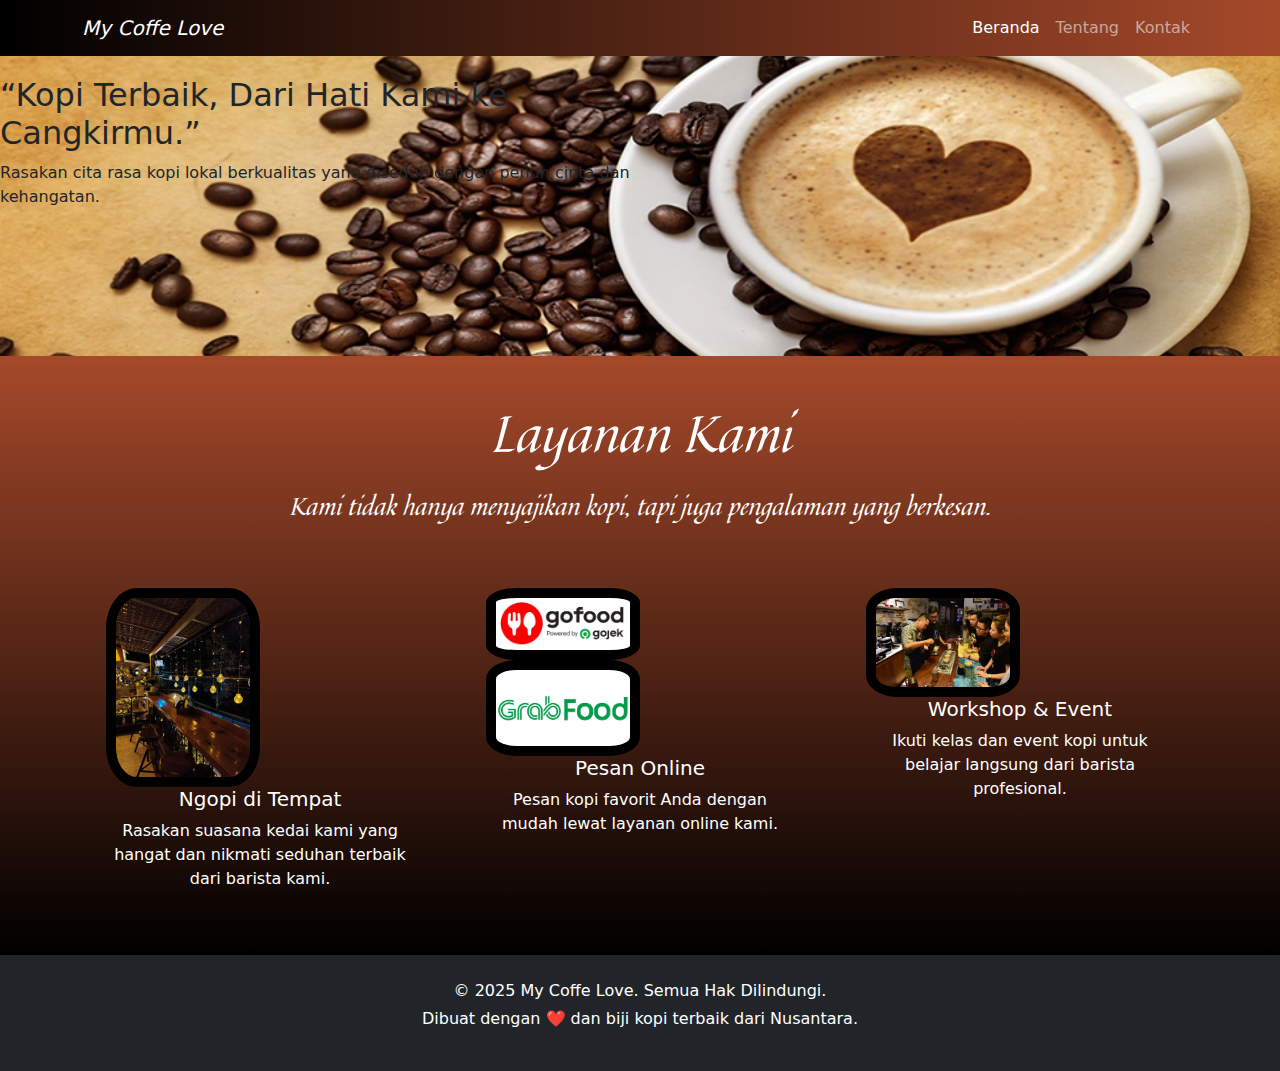
<file: index.html>
<!DOCTYPE html>
<html lang="id">
<head>
  <meta charset="UTF-8">
  <meta name="viewport" content="width=device-width, initial-scale=1">
  <title>Website Sederhana</title>
  <!-- Bootstrap 5 CDN -->
  <link href="https://cdn.jsdelivr.net/npm/bootstrap@5.3.0/dist/css/bootstrap.min.css" rel="stylesheet">
  <link href="style.css" rel="stylesheet">
</head>
<body>

  <!-- Navbar -->
  <nav class="navbar navbar-expand-lg navbar-dark bg-primary" style="background: linear-gradient(to right, black, rgb(165, 73, 42)) ;">
    <div class="container">
      <a class="navbar-brand" style="font-style: italic;" href="#">My Coffe Love</a>
      <button class="navbar-toggler" type="button" data-bs-toggle="collapse" data-bs-target="#navbarNav">
        <span class="navbar-toggler-icon"></span>
      </button>
      <div class="collapse navbar-collapse" id="navbarNav">
        <ul class="navbar-nav ms-auto">
          <li class="nav-item"><a class="nav-link active" href="index.html">Beranda</a></li>
          <li class="nav-item"><a class="nav-link" href="tentang.html">Tentang</a></li>
          <li class="nav-item"><a class="nav-link" href="kontak.html">Kontak</a></li>
        </ul>
      </div>
    </div>
  </nav>


<!-- Tagline Section -->
<section class="text-left" style="background-image: url('Coffee2.png'); background-size:cover ; background-position: right; height: 300px;">
  <div style="padding-top: 20px; padding-left: 0px;padding-bottom: 0px; margin-right: 50%;">
    <h2 class="tagline-title">“Kopi Terbaik, Dari Hati Kami ke Cangkirmu.”</h2>
    <p class="tagline-subtitle">Rasakan cita rasa kopi lokal berkualitas yang diseduh dengan penuh cinta dan kehangatan.</p>
  </div>
</section>

<!-- Services Section (Simpel & Modern) -->
<section class="py-5 text-center text-white bg-primary" style="background: linear-gradient(to top, black, rgba(165, 73, 42, 1));" id="layanan">
  <div class="container">
    <h2 class="mb-4" style="font-style: italic; font-size: 50px; font-family: Quintessential;">Layanan Kami</h2>
    <p class="text-white mb-5" style="font-size: 150%;font-style: italic; font-family: Quintessential;">Kami tidak hanya menyajikan kopi, tapi juga pengalaman yang berkesan.</p>

    <div class="row g-4 text-white">
      <div class="col-md-4">
        <div class="px-4">
          <div class="mb-3">
            <i class="bi bi-cup-hot-fill fs-1 text-brown"></i>
          </div>
          <img src="tempcafe.jpg" alt="tempatcafe" width="300px" height="300px" style="border: 10px solid black; border-radius: 20%">
          <h5 class="mb-2">Ngopi di Tempat</h5>
          <p class="text-white">Rasakan suasana kedai kami yang hangat dan nikmati seduhan terbaik dari barista kami.</p>
        </div>
      </div>

      <div class="col-md-4">
        <div class="px-4">
          <div class="mb-3">
            <i class="bi bi-bag-check-fill fs-1 text-brown"></i>
          </div>
          <img src="gofood.jpg" alt="gofood" width="300px" height="150px" style="border: 10px solid black; border-radius: 20%">
          <img src="grabfood.jpg" alt="grabfood" width="300px" height="150px" style="border: 10px solid black; border-radius: 20%">
          <h5 class="mb-2">Pesan Online</h5>
          <p class="text-white">Pesan kopi favorit Anda dengan mudah lewat layanan online kami.</p>
        </div>
      </div>

      <div class="col-md-4">
        <div class="px-4">
          <div class="mb-3">
            <i class="bi bi-people-fill fs-1 text-brown"></i>
          </div>
          <img src="lthbarista.jpg" alt="latihanbarista" width="300px" height="300px" style="border: 10px solid black; border-radius: 20%;">
          <h5 class="mb-2">Workshop & Event</h5>
          <p class="text-white">Ikuti kelas dan event kopi untuk belajar langsung dari barista profesional.</p>
        </div>
      </div>
    </div>
  </div>
</section>

<!-- Footer Section -->
<footer class="bg-dark text-white py-4">
  <div class="container text-center">
    <p class="mb-1">&copy; 2025 My Coffe Love. Semua Hak Dilindungi.</p>
    <p class="text-white">Dibuat dengan ❤️ dan biji kopi terbaik dari Nusantara.</p>
  </div>
</footer>


  <!-- Bootstrap JS Bundle -->
  <script src="https://cdn.jsdelivr.net/npm/bootstrap@5.3.3/dist/js/bootstrap.bundle.min.js"></script>
</body>
</html>
</file>
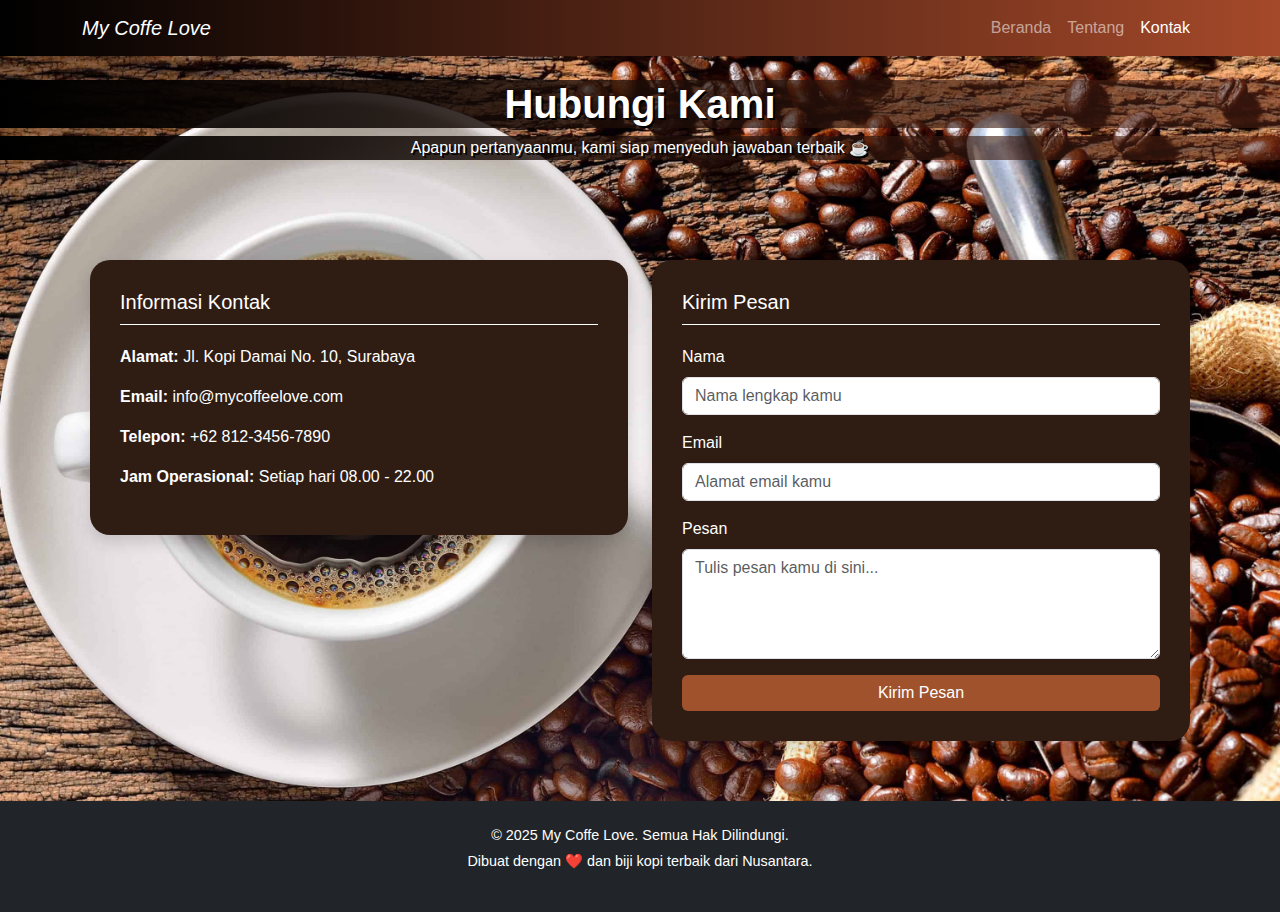
<file: kontak.html>
<!DOCTYPE html>
<html lang="id">
<head>
  <meta charset="UTF-8">
  <meta name="viewport" content="width=device-width, initial-scale=1">
  <title>Kontak | My Coffe Love</title>
  <link href="https://cdn.jsdelivr.net/npm/bootstrap@5.3.3/dist/css/bootstrap.min.css" rel="stylesheet">
  <link href="style.css" rel="stylesheet">

    <!-- Navbar -->
  <nav class="navbar navbar-expand-lg navbar-dark bg-primary" style="background: linear-gradient(to right, black, rgb(165, 73, 42)) ;">
    <div class="container">
      <a class="navbar-brand" style="font-style: italic;" href="#">My Coffe Love</a>
      <button class="navbar-toggler" type="button" data-bs-toggle="collapse" data-bs-target="#navbarNav">
        <span class="navbar-toggler-icon"></span>
      </button>
      <div class="collapse navbar-collapse" id="navbarNav">
        <ul class="navbar-nav ms-auto">
          <li class="nav-item"><a class="nav-link" href="index.html">Beranda</a></li>
          <li class="nav-item"><a class="nav-link" href="tentang.html">Tentang</a></li>
          <li class="nav-item"><a class="nav-link active" href="kontak.html">Kontak</a></li>
        </ul>
      </div>
    </div>
  </nav>
  
  <style>
    body {
      background-image: url(images/Kontak/kopi-kontak.jpg);
      background-size: cover;
      color: #fff;
      font-family: 'Segoe UI', sans-serif;
    }
    .contact-section {
      padding: 60px 20px;
    }
    .contact-card {
      background-color: #2f1d14;
      border: none;
      border-radius: 20px;
      padding: 30px;
      color: #fff;
    }
    .contact-card h5 {
      border-bottom: 1px solid #fff;
      padding-bottom: 10px;
      margin-bottom: 20px;
    }
    .btn-coffee {
      background-color: #a0522d;
      border: none;
      color: #fff;
    }
    .btn-coffee:hover {
      background-color: #8b4513;
    }
    footer {
      background-color: #1a1a1a;
      color: #aaa;
      text-align: center;
      padding: 20px 0;
      font-size: 0.9rem;
    }
  </style>
</head>
<body>

<!-- Header -->
<header class="text-center py-4">
  <h1 class="fw-bold" style="background: linear-gradient(to right, black, rgba(90, 40, 23, 0.5)); text-shadow: 2px 2px 0 black">Hubungi Kami</h1>
  <p style="background: linear-gradient(to right, black, rgba(90, 40, 23, 0.5)); text-shadow: 2px 2px 0 black">Apapun pertanyaanmu, kami siap menyeduh jawaban terbaik ☕</p>
</header>

<!-- Kontak Section -->
<section class="contact-section container">
  <div class="row g-4">
    <div class="col-md-6">
      <div class="contact-card shadow">
        <h5>Informasi Kontak</h5>
        <p><strong>Alamat:</strong> Jl. Kopi Damai No. 10, Surabaya</p>
        <p><strong>Email:</strong> info@mycoffeelove.com</p>
        <p><strong>Telepon:</strong> +62 812-3456-7890</p>
        <p><strong>Jam Operasional:</strong> Setiap hari 08.00 - 22.00</p>
      </div>
    </div>
    <div class="col-md-6">
      <div class="contact-card shadow">
        <h5>Kirim Pesan</h5>
        <form>
          <div class="mb-3">
            <label for="name" class="form-label">Nama</label>
            <input type="text" class="form-control" id="name" placeholder="Nama lengkap kamu" required>
          </div>
          <div class="mb-3">
            <label for="email" class="form-label">Email</label>
            <input type="email" class="form-control" id="email" placeholder="Alamat email kamu" required>
          </div>
          <div class="mb-3">
            <label for="message" class="form-label">Pesan</label>
            <textarea class="form-control" id="message" rows="4" placeholder="Tulis pesan kamu di sini..." required></textarea>
          </div>
          <button type="submit" class="btn btn-coffee w-100">Kirim Pesan</button>
        </form>
      </div>
    </div>
  </div>
</section>

<!-- Footer Section -->
<footer class="bg-dark text-white py-4">
  <div class="container text-center">
    <p class="mb-1">&copy; 2025 My Coffe Love. Semua Hak Dilindungi.</p>
    <p class="text-white">Dibuat dengan ❤️ dan biji kopi terbaik dari Nusantara.</p>
  </div>
</footer>

  <script src="https://cdn.jsdelivr.net/npm/bootstrap@5.3.3/dist/js/bootstrap.bundle.min.js"></script>
</file>
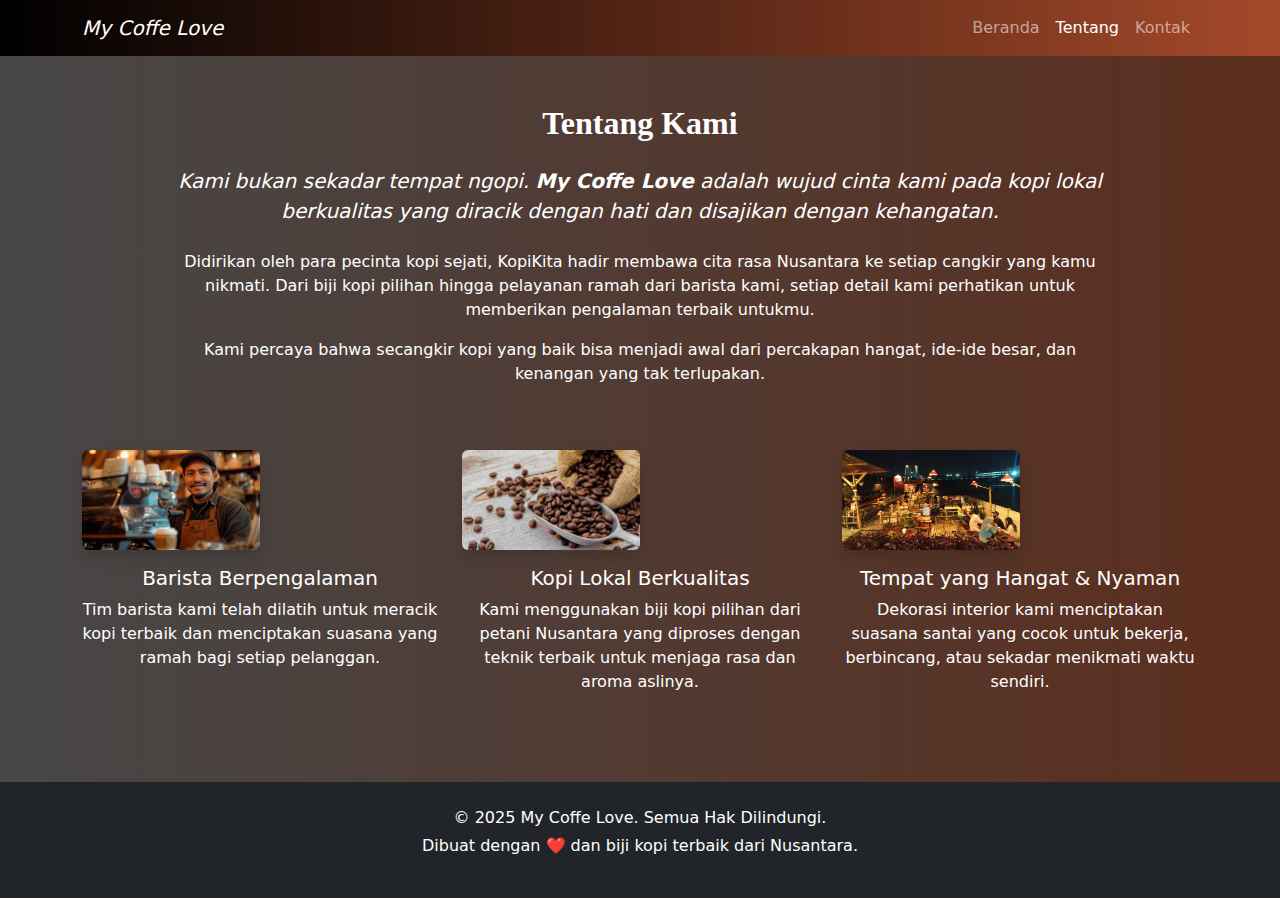
<file: tentang.html>
<!DOCTYPE html>
<html lang="id">
<head>
  <meta charset="UTF-8">
  <meta name="viewport" content="width=device-width, initial-scale=1">
  <title>Website Sederhana</title>
  <!-- Bootstrap 5 CDN -->
  <link href="https://cdn.jsdelivr.net/npm/bootstrap@5.3.0/dist/css/bootstrap.min.css" rel="stylesheet">
  <link href="style.css" rel="stylesheet">
</head>
<body>

  <!-- Navbar -->
  <nav class="navbar navbar-expand-lg navbar-dark bg-primary" style="background: linear-gradient(to right, black, rgb(165, 73, 42)) ;">
    <div class="container">
      <a class="navbar-brand" style="font-style: italic;" href="#">My Coffe Love</a>
      <button class="navbar-toggler" type="button" data-bs-toggle="collapse" data-bs-target="#navbarNav">
        <span class="navbar-toggler-icon"></span>
      </button>
      <div class="collapse navbar-collapse" id="navbarNav">
        <ul class="navbar-nav ms-auto">
          <li class="nav-item"><a class="nav-link" href="index.html">Beranda</a></li>
          <li class="nav-item"><a class="nav-link active" href="tentang.html">Tentang</a></li>
          <li class="nav-item"><a class="nav-link" href="kontak.html">Kontak</a></li>
        </ul>
      </div>
    </div>
  </nav>

<!-- Halaman Tentang -->
<section class="py-5" style="background: linear-gradient(to left, #5c2e1e, #474747); color: rgb(255, 255, 255);">
  <div class="container">
    <h2 class="text-center fw-bold mb-4" style="font-family: 'Georgia', serif;">Tentang Kami</h2>
    
    <div class="row justify-content-center">
      <div class="col-md-10 text-center">
        <p class="fs-5" style="font-style: italic;">
          Kami bukan sekadar tempat ngopi. <strong>My Coffe Love</strong> adalah wujud cinta kami pada kopi lokal berkualitas yang diracik dengan hati dan disajikan dengan kehangatan.
        </p>
        <p class="mt-4">
          Didirikan oleh para pecinta kopi sejati, KopiKita hadir membawa cita rasa Nusantara ke setiap cangkir yang kamu nikmati. Dari biji kopi pilihan hingga pelayanan ramah dari barista kami, setiap detail kami perhatikan untuk memberikan pengalaman terbaik untukmu.
        </p>
        <p class="mt-3">
          Kami percaya bahwa secangkir kopi yang baik bisa menjadi awal dari percakapan hangat, ide-ide besar, dan kenangan yang tak terlupakan.
        </p>
      </div>
    </div>

    <div class="row mt-5 text-center">
      <div class="col-md-4 mb-4">
        <img src="images/Tentang/barista.jpg" alt="Barista" class="img-fluid rounded shadow" width="300px" height="300px">
        <h5 class="mt-3">Barista Berpengalaman</h5>
        <p>Tim barista kami telah dilatih untuk meracik kopi terbaik dan menciptakan suasana yang ramah bagi setiap pelanggan.</p>
      </div>
      <div class="col-md-4 mb-4">
        <img src="images/Tentang/biji-kopi.jpg" alt="Kopi Lokal" class="img-fluid rounded shadow" width="300px" height="300px">
        <h5 class="mt-3">Kopi Lokal Berkualitas</h5>
        <p>Kami menggunakan biji kopi pilihan dari petani Nusantara yang diproses dengan teknik terbaik untuk menjaga rasa dan aroma aslinya.</p>
      </div>
      <div class="col-md-4 mb-4">
        <img src="images/Tentang/gambar-cafe2.jpg" alt="Tempat Nyaman" class="img-fluid rounded shadow" width="300px" height="300px">
        <h5 class="mt-3">Tempat yang Hangat & Nyaman</h5>
        <p>Dekorasi interior kami menciptakan suasana santai yang cocok untuk bekerja, berbincang, atau sekadar menikmati waktu sendiri.</p>
      </div>
    </div>
  </div>
</section>

<!-- Footer Section -->
<footer class="bg-dark text-white py-4">
  <div class="container text-center">
    <p class="mb-1">&copy; 2025 My Coffe Love. Semua Hak Dilindungi.</p>
    <p class="text-white">Dibuat dengan ❤️ dan biji kopi terbaik dari Nusantara.</p>
  </div>
</footer>

  <script src="https://cdn.jsdelivr.net/npm/bootstrap@5.3.3/dist/js/bootstrap.bundle.min.js"></script>
</file>
<file: style.css>
.text-brown2 {
    color: #ff6a00;
  }

  .text.white {
    color: white;
  }

  img {
    display: flex;
    justify-content: center;
    width: 50%;
    height: 50%;
  }

  #center1 {
    color: white;
    text-align: center;
  }

  .center1 {
    color: white;
    text-align: center;
  }

  .text-outline-white{
    color: white;
    -webkit-text-stroke: 1px black;
  }


    .wrapper {
      position: relative;
      height: 100vh;
    }

    .background1 {
      position: absolute;
      top: 0;
      left: 0;
      right: 0;
      bottom: 0;
      background: linear-gradient(to top, #000, #444);
      z-index: 1;
    }

    .background2 {
      position: absolute;
      top: 0;
      left: 0;
      right: 0;
      bottom: 0;
      background: linear-gradient(to top, rgba(255, 255, 255, 0.5), transparent);
      z-index: 2;
    }

@font-face {
  font-family: 'Quintessential';
  src: url('/font/Quintessential/Quintessential-Regular.ttf') format('truetype');
  font-weight: normal;
  font-style: normal;
}

.custom-font {
  font-family: 'Quintessential', cursive;
}
</file>
